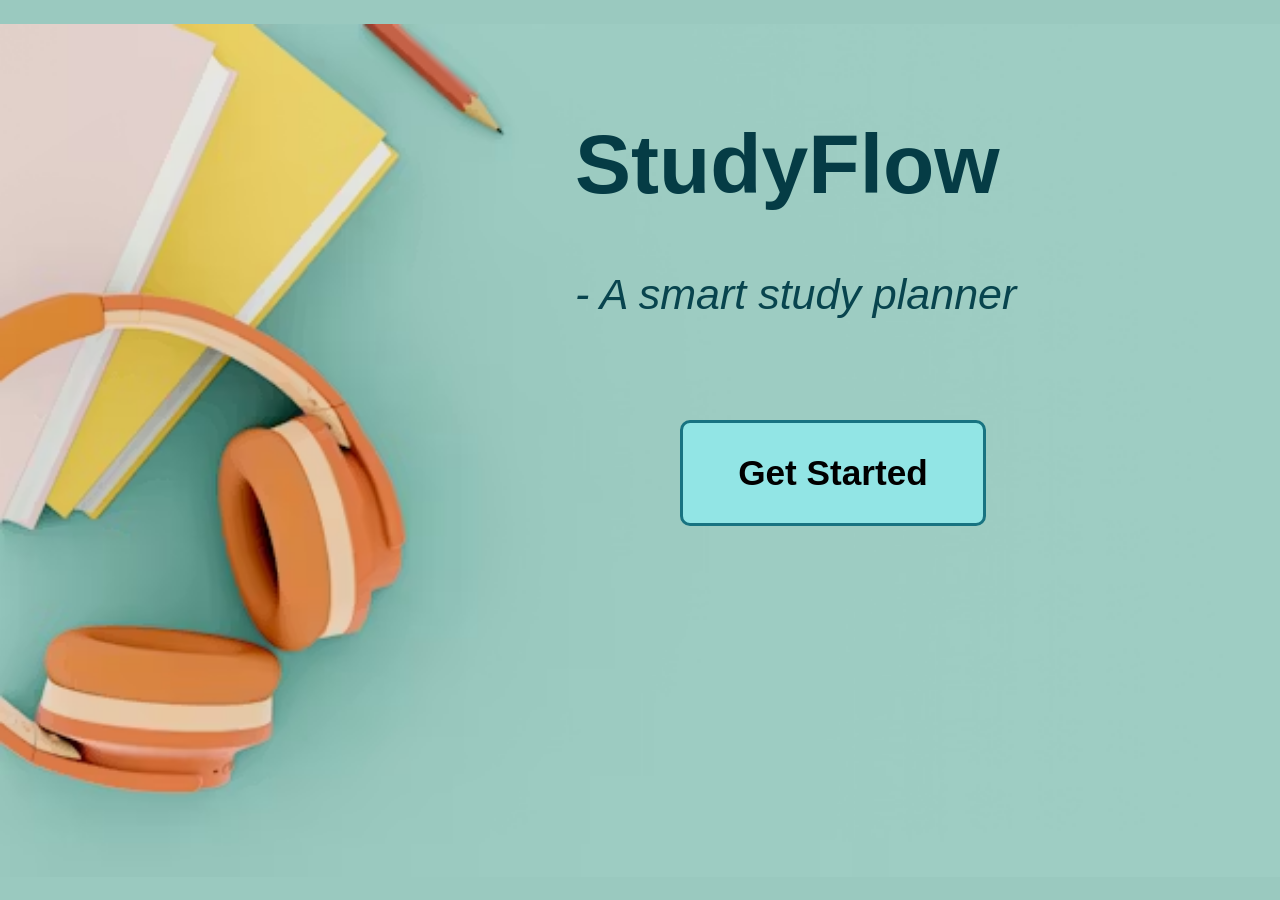
<file: index.html>
<!DOCTYPE html>
<html lang="en">
<head>
    <meta charset="UTF-8">
    <meta name="viewport" content="width=device-width, initial-scale=1.0">
    <title>project 1 </title>
    <link rel="stylesheet" href="style2.css">
</head>
<body>
    <div class="home">
        <h1><b>StudyFlow</b></h1>
        
            <h2>- A smart study planner</h2>
        
    </div>

    <div class="start">
        <a href="main.html">Get Started</a>
    </div>
</body>
</html>
</file>
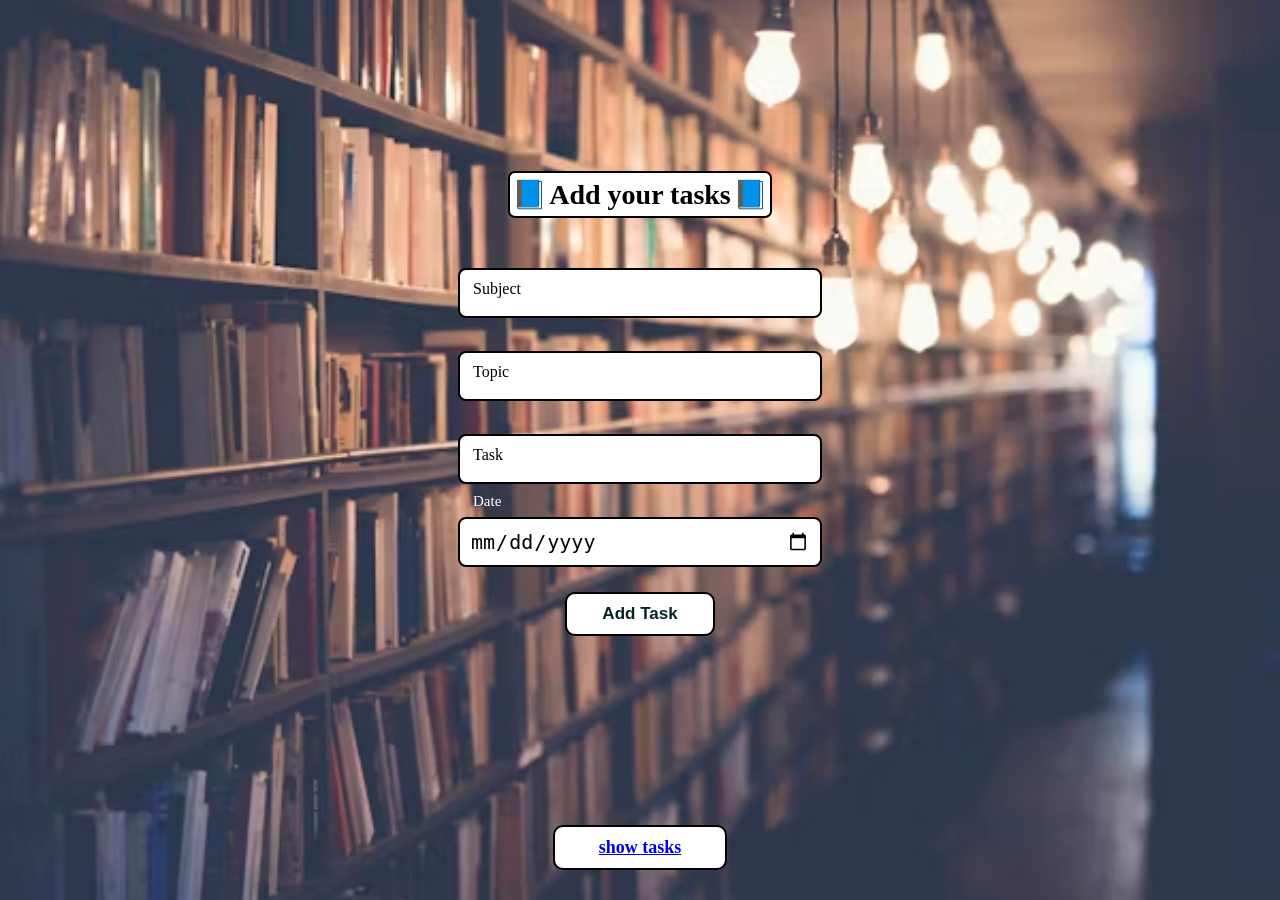
<file: main.html>
<!DOCTYPE html>
<html lang="en">

<head>
    <meta charset="UTF-8">
    <meta name="viewport" content="width=device-width, initial-scale=1.0">
    <title>Study planner</title>
    <link rel="stylesheet" href="style3.css">
</head>

<body>
    <div class="container">
        <h1 class="my">
            <p>📘</p>
            <p>Add your tasks</p>
            <p>📘</p>
        </h1>
        <form id="taskform">

        <div class="fill">
            <div class="inputgroup">

                <input type="text" id="subject" required>
                <label for="subject">Subject</label>

            </div>

            <div class="inputgroup">


                <input type="text" id="topic" required>
                <label for="topic">Topic</label>
            </div>
            <div class="inputgroup">


                <input type="text" id="task" required>
                <label for="task">Task</label>
            </div>
            <div class="inputgroup">


                <input type="date" id="date">
                <label for="date">Date</label>
            </div>

            <div class="button"><button type="submit">Add Task</button></div>
        </div>
        </form>
    </div>
    <div class="show">
        <a href="last.html"> show tasks </a>
    </div>
<script src="task.js"></script>

</body>

</html>
</file>
<file: style2.css>
html, body {
    margin: 0;
    padding: 0;
    width: 100%;
    height: 100%;
}

body {
    background: url("project.jpg") no-repeat center;
    background-size: contain;   /* NO crop */
    background-color:#9ac9bf;

}

    .home {
        color: rgb(5, 60, 69);
        font-family: Arial;
        position: absolute;
        left: 540px;
        top: 60px;
        font-size: 42px;
        margin-left: 35px;
        
    }
 

.home  h2 {
    font-size: 43px;          
    font-weight: normal;      
    margin: 10px 0 0 0;       
    color: rgb(8, 68, 78);             
    font-style: italic;       
}
.start {
    background-color: rgb(146, 229, 229);
    width: 300px;
    height: 100px;
    position: absolute;
    top: 420px;
    left : 680px;
    bottom: 200px;
    right: 300px;
    border-radius: 10px;
    border: 3px solid rgb(24, 115, 129);
    display: flex;
    align-items: center;
    justify-content: center;
    text-decoration: none;
    font-weight: bold;
    font-size: 2.2rem;
font-family: arial;
transition: background-color 0.2s ease-in-out, color 0.2s ease-in-out, transform 0.2s ease-in-out;
}
.start a {
    color: black;
    text-decoration: none;
}
.start:hover {
    color: rgb(222, 241, 247);
    background-color: rgb(126, 213, 213);
    transform: scale(1.1);
}
</file>
<file: style3.css>
html,
body {
    margin: 0;
    padding: 0;
    width: 100%;
    height: 100%;
}

body {
    background: url("main.jpg") no-repeat center;
    background-size: cover;
    display: flex;
    justify-content: center;
    align-items: center;
}



.my {
    background-color: white;
    height: 43px;
    border-radius: 8px;
    width: 300px;
    border: 2px solid black;
    display: flex;
    justify-content: space-evenly;
    align-items: center;


}
.my p {
    font-size: 28px;
    font-size: bold;
}

.fill {
    display: flex;
    flex-direction: column;
    align-items: center;
    justify-content: center;
    gap: 15px;

}

.fill input {
    margin-top: 8px;
    width: 500px;
    padding: 8px;
    border-radius: 8px;
    border: 1.8px solid black;
    font-size: 15px;
    transition: all 0.2s ease-in-out;
    color: white;
    height: 26px;

}

.container {
    background-color: transparent;
    width: 700px;
    height: 600px;
    display: flex;
    align-items: center;
    text-align: center;
    box-shadow: none;
    flex-direction: column;
    border-radius: 12px;
    margin: 50px auto; 
}

.container h1 {
    background-color: white;
    height: 43px;
    border-radius: 7px;
    width: 260px;
    
}

.fill {
    display: flex;
    flex-direction: column;
    align-items: center;
    justify-content: center;
    gap: 15px;
    margin-top: 20px;
}

.inputgroup {
    position: relative;
margin-bottom: 10px;
}
.inputgroup input {
    width: 340px;
    padding: 10px 10px;
    font-size: 20px;
    border: 2px solid black;
    outline:none;
    color: black;
}
.inputgroup label {
    position: absolute;
    top: 50%;
    left: 10px;
    transform: translateY(-50%);
    color: black;
    padding: 0px 5px;
    pointer-events: none;
    transition: 0.3s ease;
    
}
.inputgroup input:focus+label ,
.inputgroup input:valid+label {
  top : -8px;
  font-size: 15px;
  color: white;
}
.button button {
    width: 150px;
    padding: 10px;
    border-radius: 10px;
    border: 2px solid black;
    color: rgb(7, 35, 35);
    background-color: white;
    font-size: 17px;
    cursor: pointer;
    transition: 0.3s ease;
    font-weight: bold;
    
}
.button button:hover {
  background: black;
  color: white;
}
.button button:focus {
    transform: scale(1.1);
}
.inputgroup input[type="date"] {
    color: black;
}
.show {
width: 150px;
    padding: 10px;
    border-radius: 10px;
    border: 2px solid black;
    color: rgb(212, 238, 18);
    background-color: white;
    font-size: 18px;
    cursor: pointer;
    transition: 0.3s ease;
    font-weight: bold; 
    position: fixed;
    bottom: 30px;
    display: flex;
    align-items: center;
    justify-content: center;
    text-decoration: none;
    transition: background-color 0.2s ease-in-out, color 0.2s ease-in-out, transform 0.2s ease-in-out;
}

     .show:hover {
    background-color: rgb(235, 239, 241);
    color: black; /* font color changes on hover */
    transform: scale(1.05);
}
</file>
